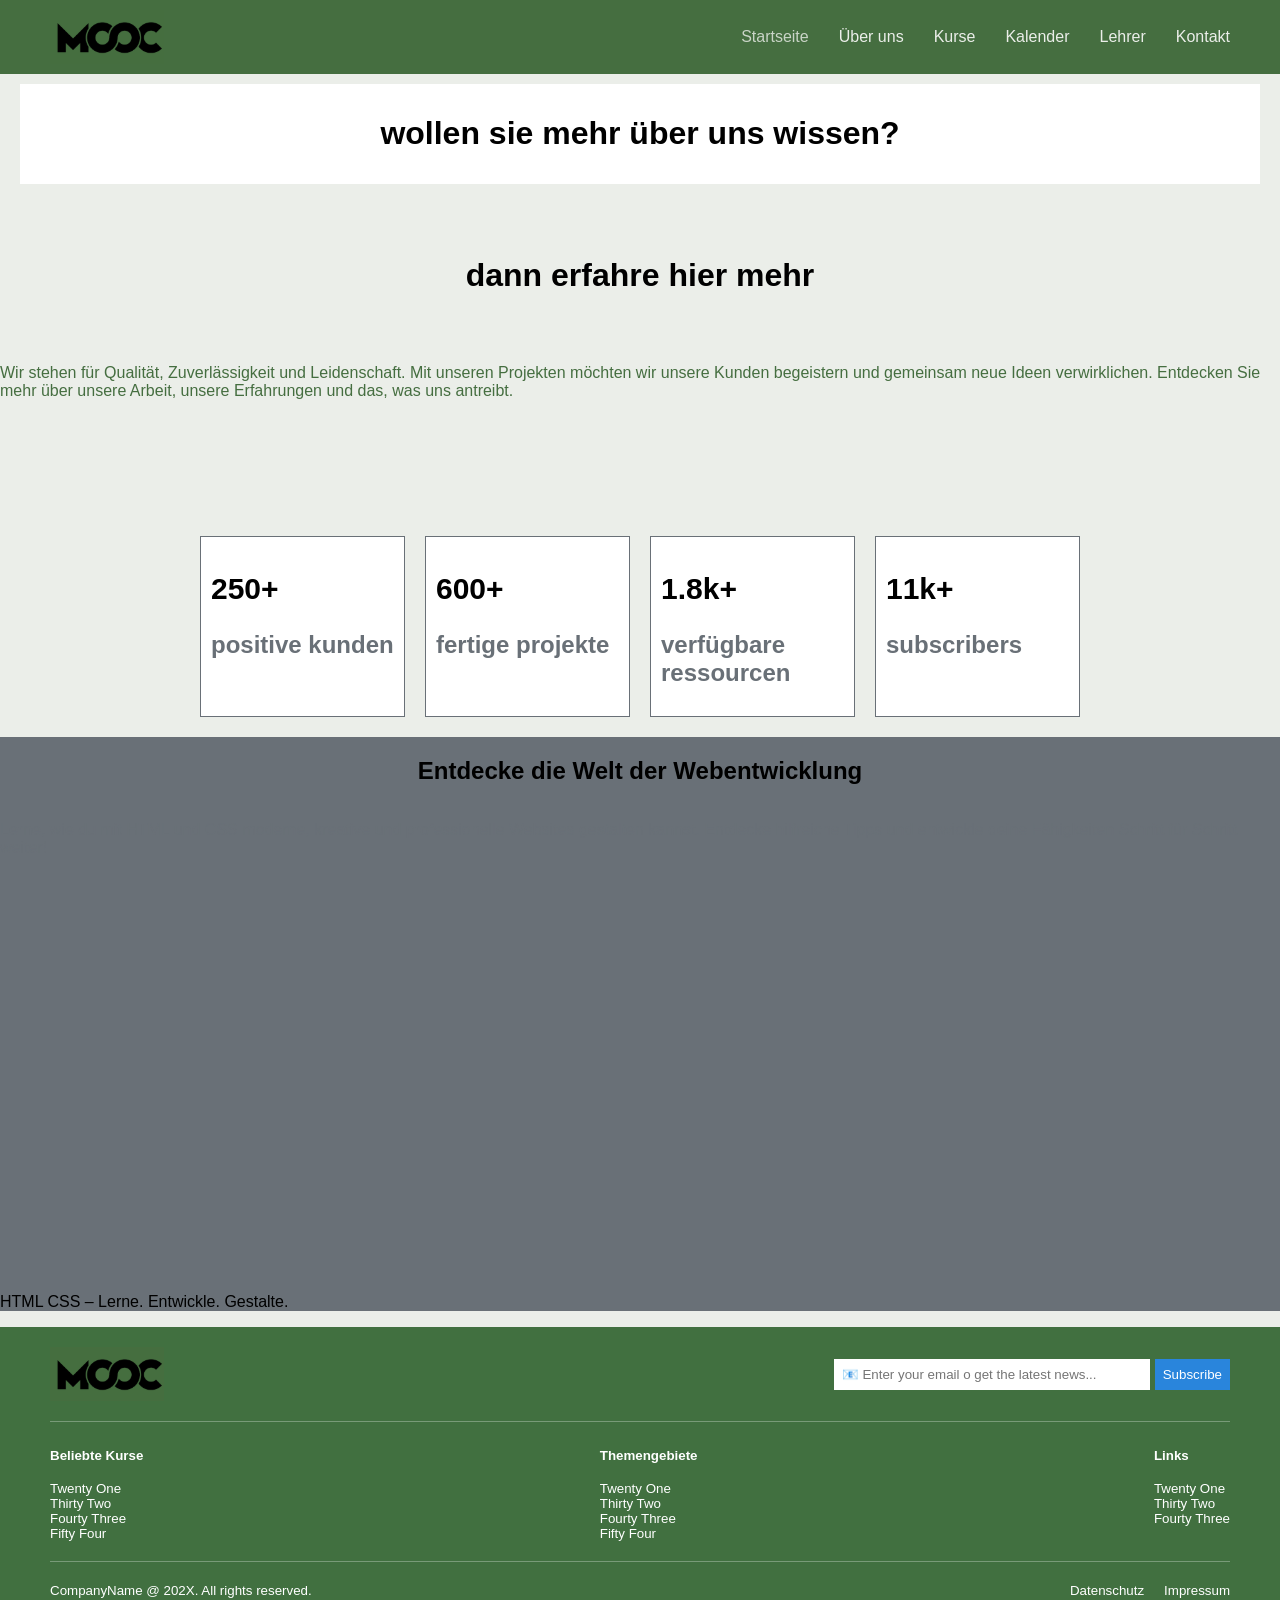
<file: about.html>
<!doctype html>
<html lang="en">

<head>
  <meta charset="UTF-8" />
  <meta name="viewport" content="width=device-width, initial-scale=1.0" />
  <title>HTML und CSS</title>
  <link href="./index.css" rel="stylesheet" />
  <link href="./footer.css" rel="stylesheet" />
</head>

<body>
  <header>
    <nav>
      <ul>
        <li>
          <img src="./images/logo.png" class="logo" />
        </li>
        <li class="startseite">
          <a href="index.html">Startseite</a>
        </li>
        <li>
          <a href="about.html">Über uns</a>
        </li>
        <li>
          <a href="courses.html">Kurse</a>
        </li>
        <li>
          <a href="calendar.html">Kalender</a>
        </li>
        <li>
          <a href="teacher.html/">Lehrer</a>
        </li>
        <li>
          <a href="contact.html">Kontakt</a>
        </li>
      </ul>
    </nav>
  </header>
  <div class="überschrift">
    <h1>wollen sie mehr über uns wissen?</h1>
    <h1>
  </div>
  <div class="unterschrifttext">
    <h1>
      <p>dann erfahre hier mehr</p>
    </h1>
  </div>

  <div>
    <div class="text">
      <p>
      <p> Wir stehen für Qualität, Zuverlässigkeit und Leidenschaft. Mit unseren Projekten möchten wir unsere Kunden
        begeistern und gemeinsam neue Ideen verwirklichen. Entdecken Sie mehr über unsere Arbeit, unsere Erfahrungen und
        das, was uns antreibt. </p>
      </p>
    </div>
  </div>

  <div class="row">
    <div class="box">
      <div class="counter">
        <h2>250+</h2>
      </div>
      <p>
      <h2>positive kunden</h2>
      </p>
    </div>
    <div class="box">
      <div class="counter">
        <h2>600+</h2>
      </div>
      <p>
      <h2>fertige projekte</h2>
      </p>
    </div>

    <div class="box">
      <div class="counter">
        <h2>1.8k+</h2>
      </div>
      <p>
      <h2>verfügbare ressourcen</h2>
      </p>
    </div>
    <div class="box">
      <div class="counter">
        <h2>11k+</h2>
      </div>
      <p>
      <h2>subscribers</h2>
      </p>
    </div>
  </div>


<div class="vidioallg">

  <div class="vidüberschrieft">
    <h2>Entdecke die Welt der Webentwicklung</h2>
  </div>

  <div class="vidtext">
    <p>
      Lerne, wie du mit HTML und CSS moderne, kreative und
      professionelle Websites gestalten kannst. Entdecke
      hilfreiche Tipps und entwickle deine Fähigkeiten Schritt
      für Schritt weiter!
    </p>
  </div>

  <div class="mainvid">
    <iframe
      width="100%"
      height="400"
      src="https://www.youtube.com/embed/kMT54MPz9oE"
      title="HTML und CSS Tutorial"
      frameborder="0"
      allowfullscreen>
    </iframe>
  </div>

  <div class="vidlogo">
    <p>HTML  CSS – Lerne. Entwickle. Gestalte.</p>
  </div>

</div>





    </div>










  </div>

  </div>


  <footer>
    <section class="footer_head">
      <img src="./images/logo.png" class="logo" />
      <section class="footer_head_right">
        <input class="email_input" type="email" placeholder="📧 Enter your email o get the latest news..." />
        <button class="sub_button">Subscribe</button>
      </section>
    </section>
    <hr class="hr_footer" />
    <section class="footer_mid">
      <section class="Kurse">
        <ul>
          <h4>Beliebte Kurse</h4>
          <li>Twenty One</li>
          <li>Thirty Two</li>
          <li>Fourty Three</li>
          <li>Fifty Four</li>
        </ul>
      </section>
      <section class="Themen">
        <ul>
          <h4>Themengebiete</h4>
          <li>Twenty One</li>
          <li>Thirty Two</li>
          <li>Fourty Three</li>
          <li>Fifty Four</li>
        </ul>
      </section>
      <section class="Links">
        <ul>
          <h4>Links</h4>
          <li>Twenty One</li>
          <li>Thirty Two</li>
          <li>Fourty Three</li>
        </ul>
      </section>
    </section>
    <hr class="hr_footer" />
    <section class="footer_footer">
      <section class="footer_left">
        <p>CompanyName @ 202X. All rights reserved.</p>
      </section>
      <section class="footer_right">
        <p>Datenschutz</p>
        <p>Impressum</p>
      </section>
    </section>
  </footer>

</body>

</html>
</file>
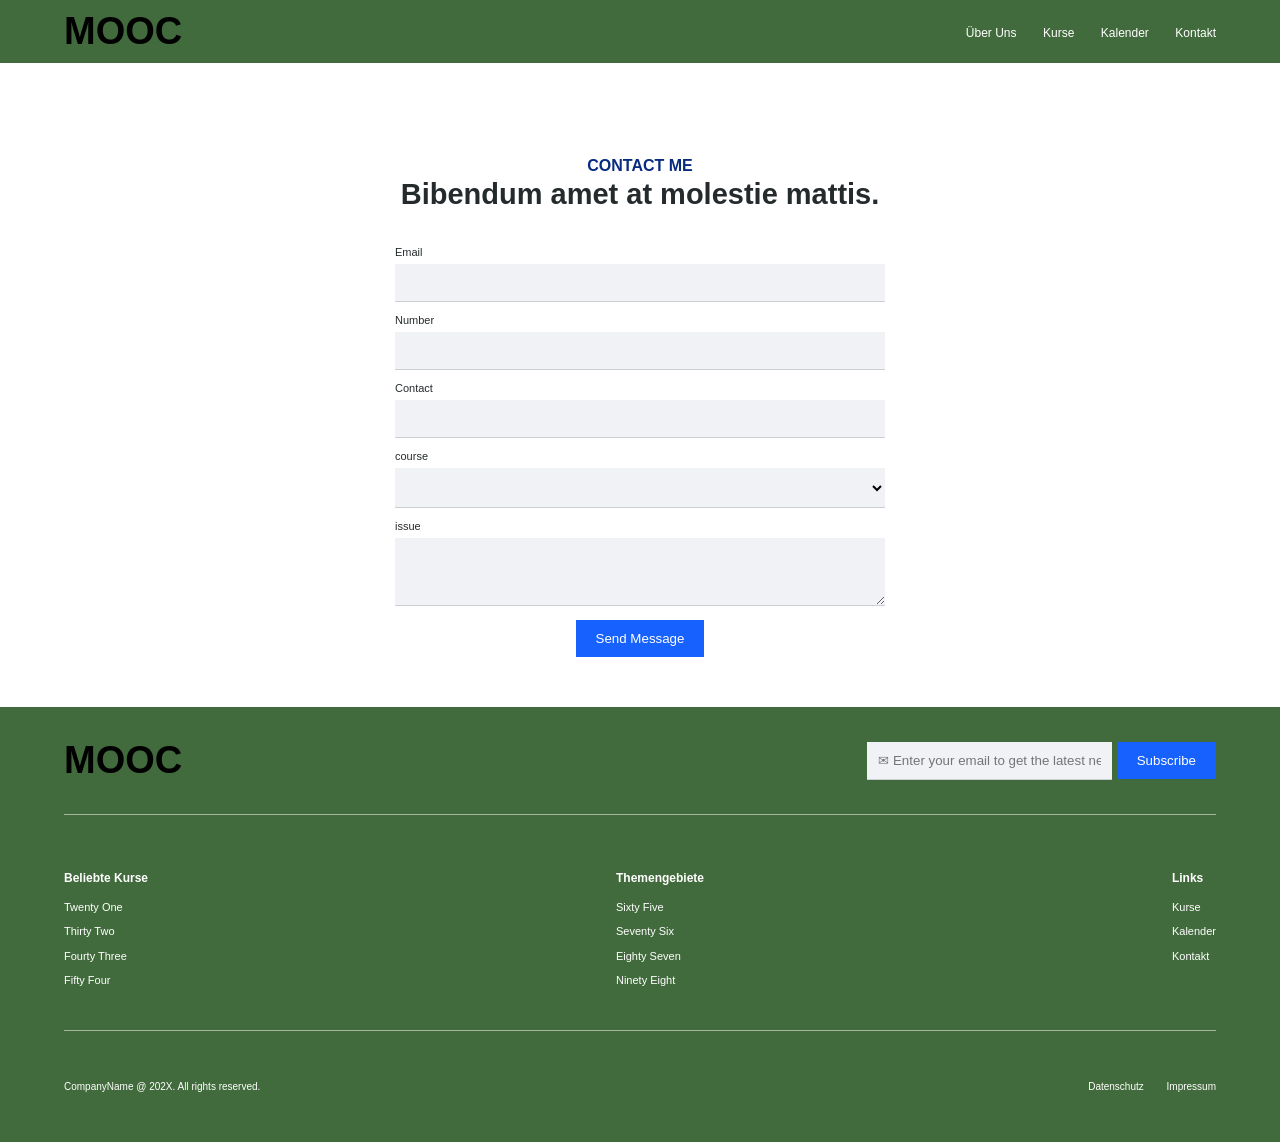
<file: contact.html>
<!DOCTYPE html>
<html lang="de">
<head>
    <meta charset="UTF-8">
    <meta name="viewport" content="width=device-width, initial-scale=1.0">
    <title>Contact - MOOC</title>

    <style>
        * {
            box-sizing: border-box;
        }

        body {
            margin: 0;
            font-family: Arial, sans-serif;
            color: #252b2d;
        }

        header {
            background-color: #426b3d;
            padding: 10px 5%;
            display: flex;
            justify-content: space-between;
            align-items: center;
        }

        .logo {
            color: black;
            font-size: 38px;
            font-weight: bold;
        }

        nav a {
            color: white;
            text-decoration: none;
            margin-left: 22px;
            font-size: 12px;
        }

        .contact {
            min-height: 607px;
            padding: 73px 20px 50px;
            text-align: center;
        }

        .section {
            position: absolute;
            left: 0;
            color: #777;
            font-size: 22px;
        }

        .contact h4 {
            color: #082c80;
            margin-bottom: 3px;
        }

        .contact h1 {
            font-size: 29px;
            margin-top: 0;
        }

        form {
            max-width: 490px;
            margin: 35px auto 0;
            text-align: left;
        }

        label {
            display: block;
            font-size: 11px;
            margin-bottom: 6px;
        }

        input, select, textarea {
            width: 100%;
            padding: 11px;
            margin-bottom: 12px;
            background-color: #f0f2f6;
            border: none;
            border-bottom: 1px solid #ccd0d6;
            font-family: Arial, sans-serif;
        }

        textarea {
            height: 68px;
            resize: vertical;
        }

        button {
            display: block;
            margin: -2px auto 0;
            padding: 11px 20px;
            background-color: #1761ff;
            color: white;
            border: none;
            cursor: pointer;
        }

        footer {
            background-color: #426b3d;
            color: white;
            padding: 32px 5% 40px;
        }

        .footer-top {
            display: flex;
            justify-content: space-between;
            align-items: center;
            gap: 15px;
        }

        .newsletter input {
            width: 245px;
            margin: 0;
        }

        .newsletter button {
            display: inline-block;
        }

        hr {
            border: 0;
            border-top: 1px solid #a3b69d;
            margin: 32px 0 40px;
        }

        .footer-links {
            display: flex;
            justify-content: space-between;
        }

        .footer-links h4 {
            font-size: 12px;
        }

        .footer-links p {
            font-size: 11px;
            line-height: 1.2;
        }

        .bottom {
            display: flex;
            justify-content: space-between;
            font-size: 10px;
        }

        .bottom a {
            color: white;
            text-decoration: none;
            margin-left: 20px;
        }

        @media (max-width: 600px) {
            header, .footer-top, .bottom {
                flex-wrap: wrap;
                gap: 15px;
            }

            nav a {
                margin-left: 8px;
            }

            .section {
                display: none;
            }

            .contact h1 {
                font-size: 24px;
            }

            .footer-links {
                gap: 20px;
                flex-wrap: wrap;
            }

            .newsletter input {
                width: 180px;
            }
        }
    </style>
</head>

<body>

    <header>
        <div class="logo">MOOC</div>

        <nav>
    <a href="about.html">Über Uns</a>
    <a href="courses.html">Kurse</a>
    <a href="calendar.html">Kalender</a>
    <a href="contact.html">Kontakt</a>
</nav>

    </header>

    <section class="contact">
        <div class="section"></div>

        <h4>CONTACT ME</h4>
        <h1>Bibendum amet at molestie mattis.</h1>

        <form>
            <label>Email</label>
            <input type="text" placeholder="">

            <label>Number</label>
            <input type="email" placeholder="">

            <label>Contact</label>
            <input type="text" placeholder="">

            <label>course</label>
            <select>
                <option></option>
                <option>Allgemeine Frage</option>
                <option>Frage zu einem Kurs</option>
            </select>

            <label>issue</label>
            <textarea placeholder=""></textarea>

            <button type="submit">Send Message</button>
        </form>
    </section>

    <footer>
        <div class="footer-top">
            <div class="logo">MOOC</div>

            <div class="newsletter">
                <input type="email" placeholder="✉ Enter your email to get the latest news...">
                <button>Subscribe</button>
            </div>
        </div>

        <hr>

        <div class="footer-links">
            <div>
                <h4>Beliebte Kurse</h4>
                <p>Twenty One</p>
                <p>Thirty Two</p>
                <p>Fourty Three</p>
                <p>Fifty Four</p>
            </div>

            <div>
                <h4>Themengebiete</h4>
                <p>Sixty Five</p>
                <p>Seventy Six</p>
                <p>Eighty Seven</p>
                <p>Ninety Eight</p>
            </div>

            <div>
                <h4>Links</h4>
                <p>Kurse</p>
                <p>Kalender</p>
                <p>Kontakt</p>
            </div>
        </div>

        <hr>

        <div class="bottom">
            <p>CompanyName @ 202X. All rights reserved.</p>

            <p>
                <a href="#">Datenschutz</a>
                <a href="#">Impressum</a>
            </p>
        </div>
    </footer>

</body>
</html>
</file>
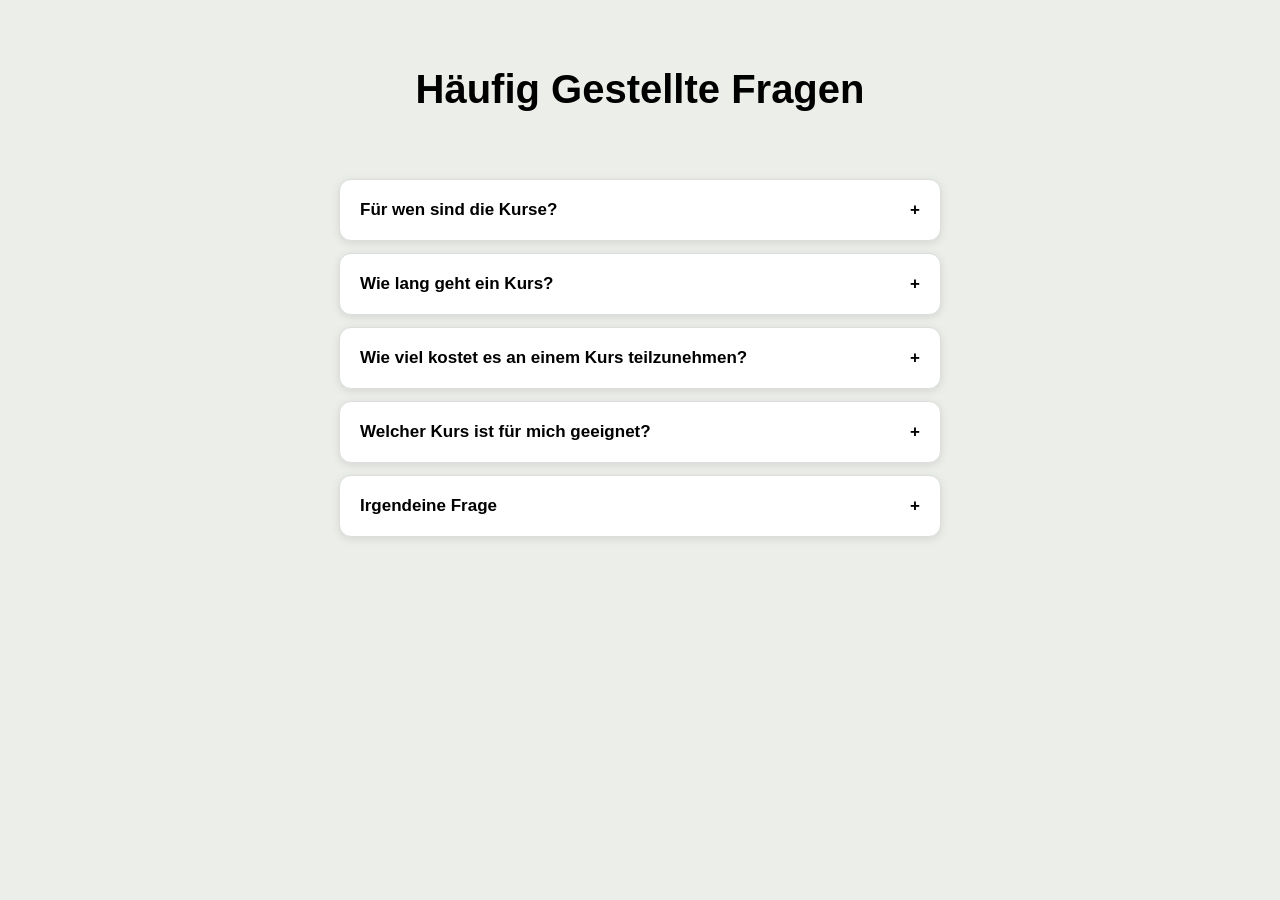
<file: faq.html>
<!DOCTYPE html>
<html lang="en">
<head>
    <meta charset="UTF-8">
    <meta name="viewport" content="width=device-width, initial-scale=1.0">
    <title>Document</title>
    <link href="./faq.css" rel="stylesheet" />
</head>
<body>

    <h1>Häufig Gestellte Fragen</h1>
    
<section class="faq">

    <details>
        <summary>Für wen sind die Kurse?</summary>
        <p>Für alle die in die Welt des Programmierens eintauchen wollen</p>
    </details>

    <details>
        <summary>Wie lang geht ein Kurs?</summary>
        <p> Es kommt auf den Kurs an aber meistens 3 - 5 Monate</p>
    </details>

    <details>
        <summary>Wie viel kostet es an einem Kurs teilzunehmen?</summary>
        <p>60$</p>
    </details>

    <details>
        <summary>Welcher Kurs ist für mich geeignet?</summary>
        <p>Je nachdem was du lernen möchtest kannst du zwischen vielen verschiedene Kursen auswählen</p>
    </details>

    <details>
        <summary>Irgendeine Frage</summary>
        <p>Ja nh</p>
    </details>

</section>
</body>
</html>
</file>
<file: index.css>
body {
  font-family: Arial, Helvetica, sans-serif;
  background-color: #ebeee9;
  padding: 0;
  margin: 0;
}

/* Header */
header {
  background-color: #456e40;
  position: sticky;
  top: 0;
  z-index: 1000;
}
nav ul li a {
  display: inline-block;
  color: #ebeee9;
  text-decoration: none;
  transition: 0.2s;
}

nav ul li a:hover {
  color: #79da6e;
  opacity: 0.8;
  transform: scale(1.05);
}

nav ul {
  display: flex;
  align-items: center;
  gap: 30px;
  list-style: none;
  margin: 0;
  padding: 10px 50px;
}

.logo {
  width: 120px;
  display: block;
}

nav ul li:first-child {
  margin-right: auto;
}
nav ul li a {
  transition: 0.2s;
  color: #ebeee9;
  text-decoration: none;
}

nav ul li a:hover {
  color: #79da6e;
  font-weight: bold;
}

main {
  padding: 40px 120px;
}

.kurse {
  opacity: 80%;
}
.überuns {
  opacity: 80%;
}
.kalender {
  opacity: 80%;
}
.kontakt {
  opacity: 80%;
}
.lehrer {
  opacity: 80%;
}
.startseite {
  opacity: 80%;
}

@media (max-width: 600px) {
  nav ul {
    gap: 15px;
    padding: 10px 15px;
  }

  .logo {
    width: 80px;
  }

  nav ul li a {
    font-size: 13px;
  }
}

.überschrift {
  display: flex;
  justify-content: center;
  align-items: center;
  color: black;

  background-color: white;
  padding: 10px;
  margin: 20px;

  margin-top: 10px;
}

.counter {
  font-weight: bold;
  color: black;
  font-size: 20px;
}

.row {
  display: flex;
  gap: 20px;
  padding: 20px 200px;
}

.box {
  flex: 1;
  background-color: white;
  padding: 10px;
  border: 1px solid #697077;
  margin-top: 100px;
  color: #697077;
}

.hacke {
  background-color: #456e40;
  margin: 20px;
  padding: 20px;
  padding-bottom: 10px;
  padding-top: 10px;
}
.text {
  justify-content: center;
  align-items: center;
  display: flex;
  color: #456e40;
}
.unterschrifttext {
  justify-content: center;
  align-items: center;
  display: flex;
}
.ende {
  display: flex;
  gap: 450px;
  justify-content: center;
  margin-top: 200px;
  background-color: #456e40;
}
.vidioallg {
  background-color: #697077;
}
.vidüberschrieft {
  display: flex;
  justify-content: center;
}
.vidtext {
  color: #697077;
  display: flex;
  justify-content: center;
}
</file>
<file: footer.css>
footer {
  background-color: rgb(65, 112, 64);
  padding: 20px 50px;
  color: white;
}

.footer_head {
  display: flex;
  justify-content: space-between;
  gap: 20px;
  margin-bottom: 20px;
}

.footer_head_right {
  display: flex;
  gap: 5px;
  flex: 1;
  justify-content: end;
  align-items: center;
}

.footer_mid {
  display: flex;
  justify-content: space-between;
  margin-bottom: 20px;
}

.email_input {
  color: white;
  width: 300px;
  height: fit-content;
  padding: 8px;
  border: none;
}

.sub_button {
  background-color: rgb(41, 133, 220);
  width: auto;
  height: fit-content;
  padding: 8px;
  color: white;
  border: none;
}

.footer_footer {
  font-size: smaller;
  display: flex;
  justify-content: space-between;
}

.footer_right {
  display: flex;
  gap: 20px;
}

footer hr {
  width: 100%;
  background-color: rgba(255, 255, 255, 0.291);
  height: 1px;
  border: 0;
}

footer ul {
  list-style: none;
  margin: 0;
  padding: 0;
}

.Kurse {
  color: white;
  font-size: smaller;
}

.Links {
  color: white;
  font-size: smaller;
}

.Themen {
  color: white;
  font-size: smaller;
}

.logo {
  height: 100%;
  width: auto;
}

/* Extra small devices (phones, 600px and down) */
@media only screen and (max-width: 600px) {
  .footer_head {
    display: flex;
    flex-direction: column;
    justify-content: center;
    align-items: center;
    gap: 20px;
  }

  .logo {
    height: auto;
    width: 120px;
  }

  .footer_head_right {
    flex-direction: column;
  }

  .footer_footer {
    flex-direction: column;
  }

  .sub_button {
    width: 100%;
  }

  .footer_mid {
    display: flex;
    flex-direction: column;
  }

  .Kurse {
    color: white;
    font-size: smaller;
  }

  .Links {
    color: white;
    font-size: smaller;
  }

  .Themen {
    color: white;
    font-size: smaller;
  }
}
</file>
<file: faq.css>
body {
    background-color: #EBEEE9;
    font-family: Arial, sans-serif;
}

h1 {
    text-align: center;
    padding: 40px;
    font-size: 40px;
}

.faq {
    margin: 0 auto;
    padding-bottom: 50px;
}

.faq details {
    width: 600px;
    max-width: 90%;
    margin: 12px auto;
    background-color: white;
    border: 1px solid #ddd;
    border-radius: 12px;
    box-shadow: 0 2px 8px rgba(0, 0, 0, 0.1);
}

.faq summary {
    padding: 20px;
    font-size: 17px;
    font-weight: bold;
    cursor: pointer;
    list-style: none;
}

.faq summary::after {
    content: "+";
    float: right;
}

.faq details[open] summary::after {
    content: "−";
}

.faq p {
    padding: 0 20px 20px;
    margin: 0;
    color: #555;
    line-height: 1.5;
}
</file>
